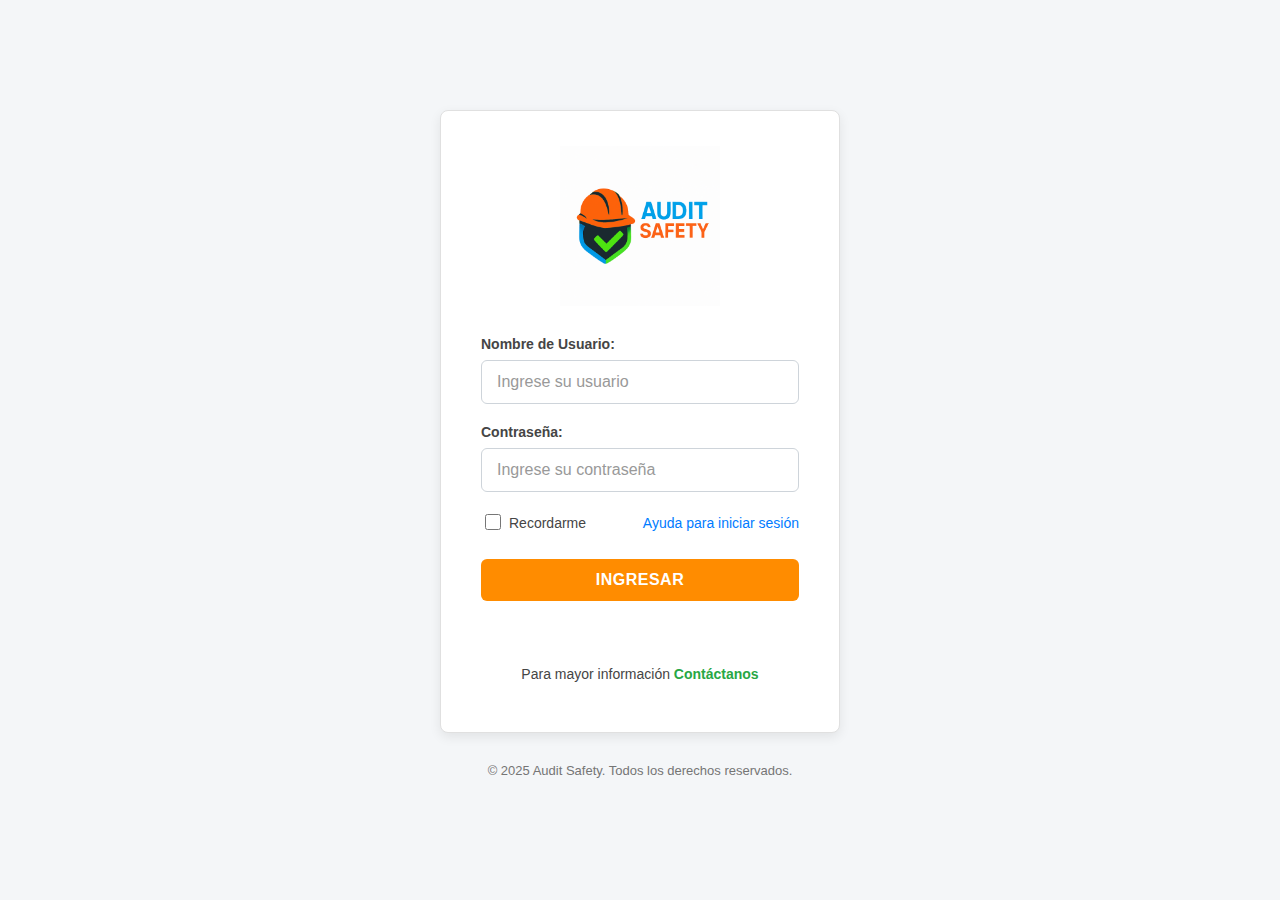
<file: index.html>
<!DOCTYPE html>
<html lang="es">
<head>
    <meta charset="UTF-8">
    <meta name="viewport" content="width=device-width, initial-scale=1.0">
    <title>Iniciar Sesión - Audit Safety</title>
    <link rel="stylesheet" href="style.css">
</head>
<body>
    <div class="login-page">
        <div class="login-form-container">
            <div class="logo-area">
                <img src="ChatGPT Image 5 jun 2025, 11_56_31 a.m..png" alt="Logo Audit Safety" class="company-logo">
            </div>

            <form id="loginForm">
                <div class="input-group">
                    <label for="username">Nombre de Usuario:</label>
                    <input type="text" id="username" name="username" required placeholder="Ingrese su usuario">
                </div>

                <div class="input-group">
                    <label for="password">Contraseña:</label>
                    <input type="password" id="password" name="password" required placeholder="Ingrese su contraseña">
                </div>

                <div class="form-options">
                    <div class="remember-me">
                        <input type="checkbox" id="remember" name="remember">
                        <label for="remember">Recordarme</label>
                    </div>
                    <a href="#" class="help-link">Ayuda para iniciar sesión</a>
                </div>

                <button type="submit" class="btn-login">INGRESAR</button>

                <div id="errorMessage" class="error-message"></div>
            </form>

            <div class="contact-info">
                Para mayor información <a href="https://wa.me/TUNUMERODETELEFONO" target="_blank" class="whatsapp-link"><strong>Contáctanos</strong></a>
                </div>
            </div> <div class="page-footer">
            <p>&copy; 2025 Audit Safety. Todos los derechos reservados.</p>
        </div>
    </div>

    <script src="script.js"></script>
</body>
</html>
</file>
<file: style.css>
/* :root (Variables de Color - Mantenemos las que ya tienes) */
:root {
    --color-orange: #FF8C00;
    --color-blue: #007BFF;
    --color-green-check: #28A745;
    --color-dark-text: #333333;
    --color-label-text: #454545; /* Un gris ligeramente más suave para etiquetas */
    --color-light-bg: #f4f6f8;  /* Un fondo global ligeramente diferente, más suave */
    --color-white: #FFFFFF;
    --color-input-border: #ced4da; /* Borde de input estándar */
    --color-input-focus-border: var(--color-blue);
    --color-link: var(--color-blue);
    --color-placeholder: #999999; /* Color para el texto del placeholder */
}

body {
    font-family: 'Segoe UI', Tahoma, Geneva, Verdana, sans-serif; /* Fuente más moderna si está disponible, fallback a sans-serif */
    background-color: var(--color-light-bg);
    display: flex;
    justify-content: center;
    align-items: center;
    min-height: 100vh;
    margin: 0;
    padding: 20px;
    box-sizing: border-box;
    color: var(--color-dark-text); /* Color de texto base */
}

.login-page {
    width: 100%;
    max-width: 400px; /* Un poco más estrecho podría verse más elegante */
}

.login-form-container {
    background-color: var(--color-white);
    padding: 35px 40px; /* Aumentar padding para más aire */
    border: 1px solid #e0e0e0; /* Borde aún más sutil */
    border-radius: 8px;     /* Bordes un poco más redondeados */
    box-shadow: 0 4px 12px rgba(0, 0, 0, 0.08); /* Sombra más suave y difusa */
}

.logo-area {
    text-align: center;
    margin-bottom: 30px; /* Más espacio debajo del logo */
}

.company-logo {
    max-width: 160px; /* Podrías ajustar si el logo es muy grande */
    margin-bottom: 0; /* Quitar margen si el logo es la única cosa en logo-area */
    display: block;
    margin-left: auto;
    margin-right: auto;
}

.input-group {
    margin-bottom: 20px; /* Espaciado consistente */
}

.input-group label {
    display: block;
    color: var(--color-label-text);
    margin-bottom: 8px; /* Un poco más de espacio entre label e input */
    font-size: 14px;
    font-weight: 600; /* Semi-bold para un look más refinado que bold completo */
}

.input-group input[type="text"],
.input-group input[type="password"] {
    width: 100%;
    padding: 12px 15px; /* Más padding vertical y horizontal para mejor tacto */
    border: 1px solid var(--color-input-border);
    border-radius: 6px; /* Bordes de input más redondeados */
    box-sizing: border-box;
    font-size: 16px;
    color: var(--color-dark-text);
    transition: border-color 0.2s ease, box-shadow 0.2s ease;
}

.input-group input[type="text"]::placeholder,
.input-group input[type="password"]::placeholder {
    color: var(--color-placeholder);
    opacity: 1; /* Firefox tiene una opacidad menor por defecto */
}

.input-group input[type="text"]:focus,
.input-group input[type="password"]:focus {
    outline: none;
    border-color: var(--color-input-focus-border);
    box-shadow: 0 0 0 0.2rem rgba(var(--color-blue-rgb, 0, 123, 255), 0.25); /* Definir --color-blue-rgb si es necesario o usar valores directos */
    /* Para que la sombra funcione con variable de color:
       Añade a :root: --color-blue-rgb: 0, 123, 255; (los valores RGB de tu azul)
       O usa: box-shadow: 0 0 0 0.2rem rgba(0, 123, 255, 0.25); directamente
    */
}

.form-options {
    display: flex;
    justify-content: space-between;
    align-items: center;
    margin-top: 10px; /* Reducir un poco el margen superior si el input-group ya tiene suficiente */
    margin-bottom: 25px;
    font-size: 14px;
}

.remember-me {
    display: flex;
    align-items: center;
    /* Para asegurar la alineación a la izquierda con los inputs: */
    /* Los inputs tienen padding interno. El checkbox no. */
    /* Si los inputs tienen padding-left: 15px, el checkbox parecerá desalineado. */
    /* No hay una solución simple con CSS puro para alinear el *borde* del input con el *borde visual* del checkbox */
    /* Lo que podemos hacer es asegurar que el grupo "Recordarme" comience lo más a la izquierda posible. */
}

.remember-me input[type="checkbox"] {
    margin-right: 8px;
    width: 16px; /* Tamaño explícito para el checkbox */
    height: 16px; /* Tamaño explícito para el checkbox */
    accent-color: var(--color-orange);
    /* Para mejor alineación vertical con el texto: */
    vertical-align: middle; /* o flex align-items center ya lo hace */
    position: relative; /* Puede ayudar con el 'top' */
    top: -1px; /* Ajuste fino para alineación vertical si es necesario */
}

.remember-me label {
    color: var(--color-label-text);
    font-weight: normal;
    margin-bottom: 0;
    cursor: pointer; /* Mejor UX */
}

.help-link {
    color: var(--color-link);
    text-decoration: none;
    font-size: 14px;
    font-weight: 500; /* Un poco de peso */
    transition: color 0.2s ease;
}

.help-link:hover {
    text-decoration: underline;
    color: var(--color-orange); /* Cambiar a naranja en hover para un toque de marca */
}

.btn-login {
    background-color: var(--color-orange);
    color: var(--color-white);
    border: none;
    padding: 12px 15px; /* Consistente con inputs */
    font-size: 16px;
    font-weight: bold;
    border-radius: 6px; /* Consistente con inputs */
    cursor: pointer;
    width: 100%;
    text-transform: uppercase;
    transition: background-color 0.2s ease, transform 0.1s ease;
    letter-spacing: 0.5px; /* Ligero espaciado entre letras */
}

.btn-login:hover {
    background-color: #E67E00;
    transform: translateY(-1px); /* Sutil elevación */
}

.btn-login:active {
    transform: translateY(0); /* Efecto de presión */
}

.error-message {
    color: #d93025; /* Rojo más estándar de Google para errores */
    margin-top: 20px; /* Más espacio para el mensaje de error */
    font-size: 14px;
    text-align: center;
    min-height: 20px;
    font-weight: 500;
}

.page-footer {
    text-align: center;
    margin-top: 30px; /* Más espacio para el footer */
    font-size: 13px; /* Un poco más grande para legibilidad */
    color: #757575; /* Gris medio para el footer */
}

/* Importante: Añade esto a tu :root si quieres usar la variable en box-shadow */
/* :root { */
/* ...otras variables... */
/* --color-blue-rgb: 0, 123, 255; /* Corresponde a #007BFF */
/* } */
/* ... (tus estilos CSS existentes) ... */

/* ESTILOS PARA LA NUEVA SECCIÓN DE CONTACTO */
.contact-info {
    text-align: center;
    margin-top: 25px; /* Espacio después del formulario */
    margin-bottom: 15px; /* Espacio antes del footer */
    font-size: 14px;
    color: var(--color-label-text); /* Color de texto similar al de las etiquetas */
}

.contact-info .whatsapp-link {
    color: var(--color-green-check); /* Verde definido en tus variables */
    font-weight: bold; /* Ya está en <strong> pero lo reforzamos */
    text-decoration: none; /* Quitar subrayado por defecto */
    transition: color 0.2s ease, text-decoration 0.2s ease;
}

.contact-info .whatsapp-link:hover,
.contact-info .whatsapp-link:focus {
    color: #1E8E3E; /* Un verde un poco más oscuro al pasar el mouse */
    text-decoration: underline; /* Subrayar al pasar el mouse para indicar que es un enlace */
}

/* (Opcional) Si quieres añadir un pequeño icono de WhatsApp (requiere Font Awesome o similar)
.contact-info .whatsapp-link::before {
    content: "\f232"; Font Awesome WhatsApp icon unicode
    font-family: "Font Awesome 5 Brands"; O la familia de fuentes de tu icono
    margin-right: 6px;
    font-weight: normal; No queremos que el icono sea bold si el texto ya lo es
}
*/

/* ... (resto de tus estilos CSS, como las media queries) ... */
</file>
